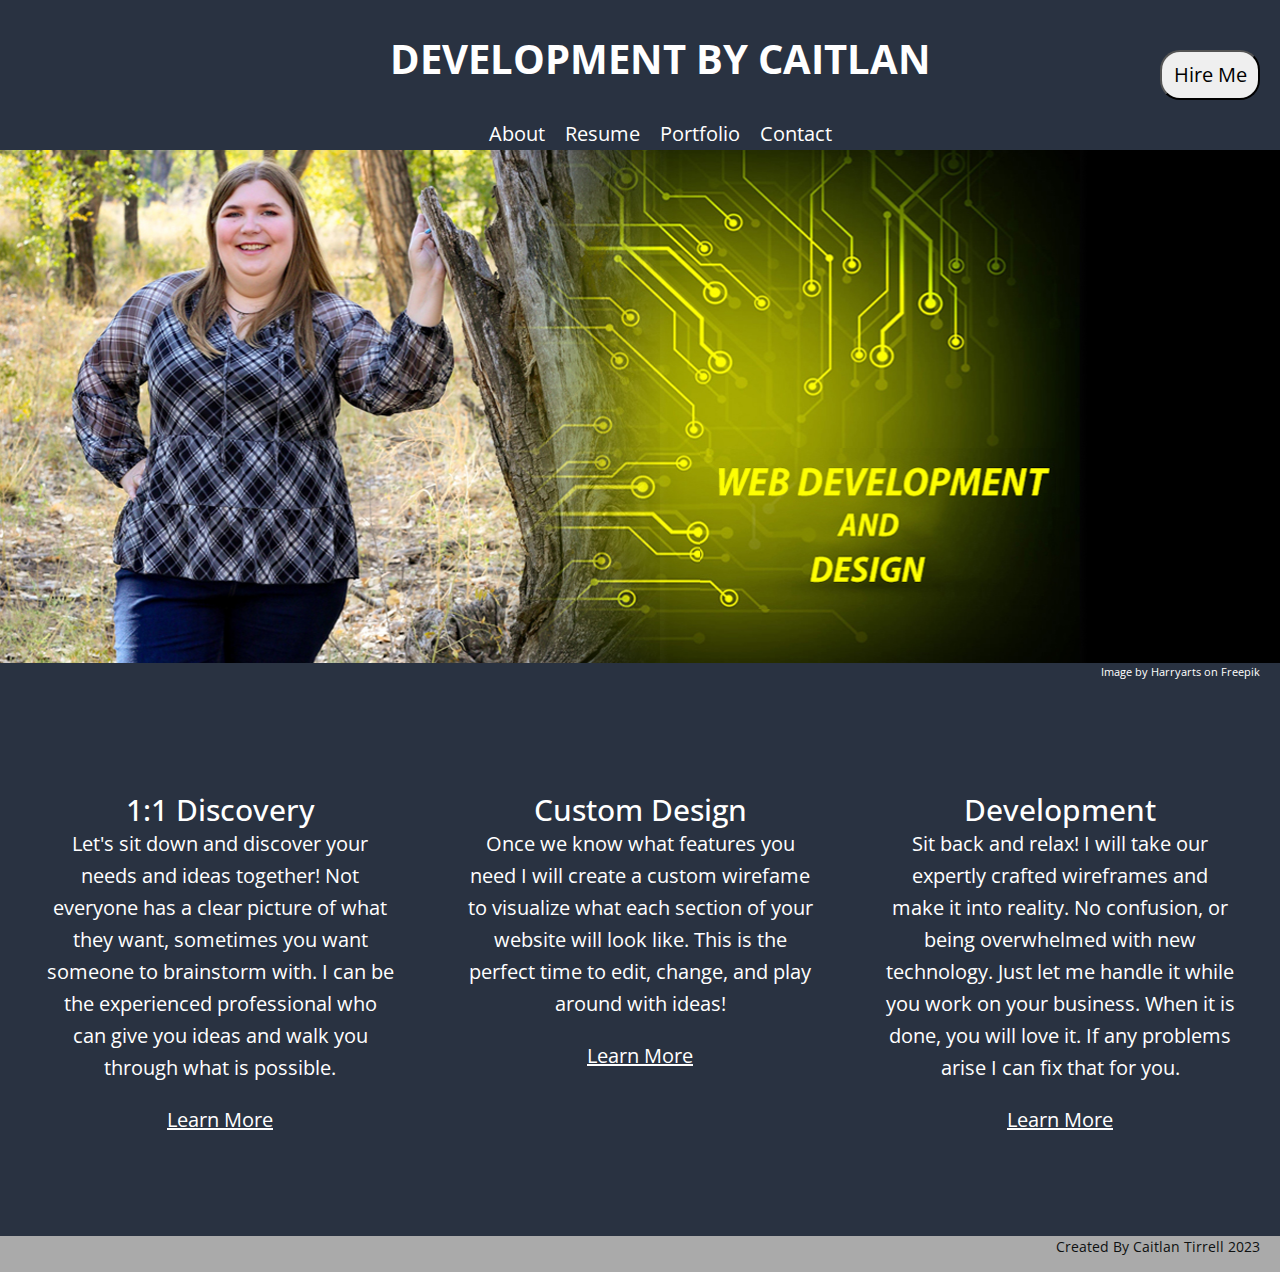
<file: index.html>
<!DOCTYPE html>
<html lang="en">
<head>
    <meta charset="UTF-8">
    <meta name="viewport" content="width=device-width, initial-scale=1.0">
    <link rel="stylesheet" href="./CSS/default.css">
    <link rel="stylesheet" href="./CSS/styles.css">
    <link rel="stylesheet" href="https://cdnjs.cloudflare.com/ajax/libs/font-awesome/6.4.2/css/all.min.css" integrity="sha512-z3gLpd7yknf1YoNbCzqRKc4qyor8gaKU1qmn+CShxbuBusANI9QpRohGBreCFkKxLhei6S9CQXFEbbKuqLg0DA==" crossorigin="anonymous" referrerpolicy="no-referrer" />
    
    <link rel="preconnect" href="https://fonts.googleapis.com">
    <link rel="preconnect" href="https://fonts.gstatic.com" crossorigin>
    <link href="https://fonts.googleapis.com/css2?family=Open+Sans:ital,wght@0,400;0,500;0,600;0,700;0,800;1,300&family=Roboto:wght@300;400;500;700;900&display=swap" rel="stylesheet">
    
    <title>CTirrell Portfolio</title>
</head>
<body>
    <header>
    <nav>
        <div class="social">
            <div class="social-links"><i class="fa-brands fa-facebook-f"></i></div>
            <div class="social-links"><i class="fa-brands fa-google"></i></div>
            <div class="social-links"><i class="fa-brands fa-twitter"></i></div>
            <div class="social-links"><i class="fa-brands fa-github"></i></div>
        </div>
        <div class="nav_center">
            <div class="title">
                <h1>DEVELOPMENT BY CAITLAN</h1>
            </div>
            <div class="nav-links">
                <a href="#">About</a>
                <a href="resume.html">Resume</a>
                <a href="#">Portfolio</a>
                <a href="#">Contact</a>
            </div>
        </div>
        <div class="hire-btn">
            <button>Hire Me</button>
        </div>
    </nav>
</header>
    <!-- <div class="top">
        <h3>Programming Your Presence</h3>
    </div> -->
    <div class="picture">
        <img src="banner2.jpg" alt="Caitlan's Picture">
        <p><a href="https://www.freepik.com/free-vector/modern-technology-background_955655.htm#query=programming%20background%20yellow%20green&position=2&from_view=search&track=ais&uuid=71e2e5ec-61fd-45be-a3e0-4ff5450390d4">Image by Harryarts</a> on Freepik</p>
    </div>
    <div class="services">
        <div class="ser-box">
            <h2>1:1 Discovery</h2>
            <p>Let's sit down and discover your needs and ideas together!
                Not everyone has a clear picture of what they want, sometimes
                you want someone to brainstorm with. I can be the experienced
                professional who can give you ideas and walk you through what
                is possible. 
            </p>
            <a href="#">Learn More</a>
        </div>
        <div class="ser-box">
            <h2>Custom Design</h2>
            <p>Once we know what features you need I will create a custom wirefame
                to visualize what each section of your website will look like. This
                is the perfect time to edit, change, and play around with ideas! 
            </p>
            <a href="#">Learn More</a>
        </div>
        <div class="ser-box">
            <h2>Development</h2>
            <p>Sit back and relax! I will take our expertly crafted wireframes and make 
                it into reality. No confusion, or being overwhelmed with new technology.
                Just let me handle it while you work on your business. When it is done, 
                you will love it. If any problems arise I can fix that for you. 
            </p>
            <a href="#">Learn More</a>
        </div>
    </div>
    <!-- <hr>
    <div class="portfolio">
        
    </div> -->
    <footer>
        <div>
            <p>Created By Caitlan Tirrell 2023</p>
        </div>
    </footer>
</body>
</html>
</file>
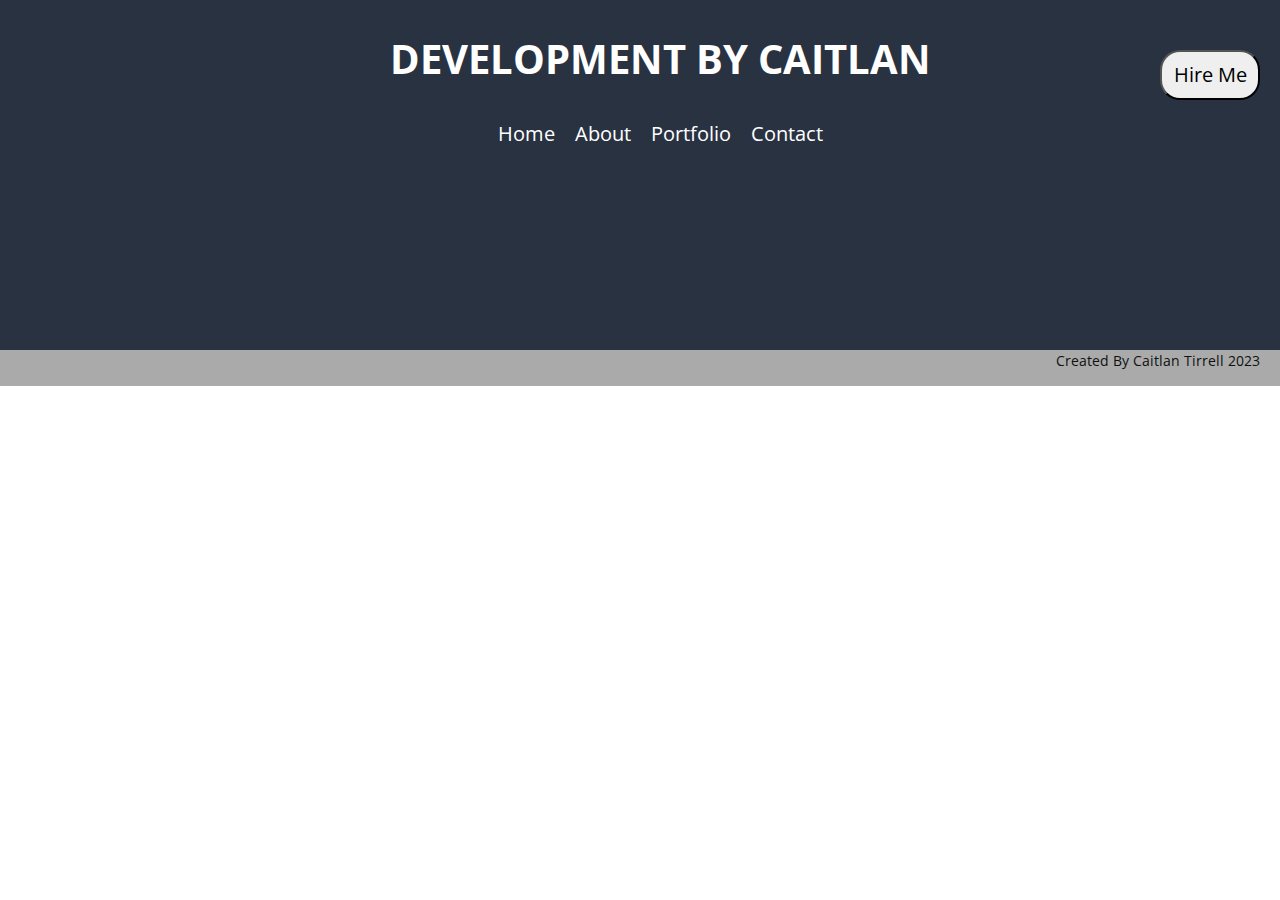
<file: contact.html>
<!DOCTYPE html>
<html lang="en">
<head>
    <meta charset="UTF-8">
    <meta name="viewport" content="width=device-width, initial-scale=1.0">
    <link rel="stylesheet" href="./CSS/default.css">
    <link rel="stylesheet" href="./CSS/styles.css">
    <link rel="stylesheet" href="https://cdnjs.cloudflare.com/ajax/libs/font-awesome/6.4.2/css/all.min.css" integrity="sha512-z3gLpd7yknf1YoNbCzqRKc4qyor8gaKU1qmn+CShxbuBusANI9QpRohGBreCFkKxLhei6S9CQXFEbbKuqLg0DA==" crossorigin="anonymous" referrerpolicy="no-referrer" />
    
    <link rel="preconnect" href="https://fonts.googleapis.com">
    <link rel="preconnect" href="https://fonts.gstatic.com" crossorigin>
    <link href="https://fonts.googleapis.com/css2?family=Open+Sans:ital,wght@0,400;0,500;0,600;0,700;0,800;1,300&family=Roboto:wght@300;400;500;700;900&display=swap" rel="stylesheet">
    
    <title>CTirrell Portfolio</title>
</head>
<body>
    <header>
    <nav>
        <div class="social">
            <div class="social-links"><i class="fa-brands fa-facebook-f"></i></div>
            <div class="social-links"><i class="fa-brands fa-google"></i></div>
            <div class="social-links"><i class="fa-brands fa-twitter"></i></div>
            <div class="social-links"><i class="fa-brands fa-github"></i></div>
        </div>
        <div class="nav_center">
            <div class="title">
                <h1>DEVELOPMENT BY CAITLAN</h1>
            </div>
            <div class="nav-links">
                <a href="index.html">Home</a>
                <a href="#">About</a>
                <a href="#">Portfolio</a>
                <a href="#">Contact</a>
            </div>
        </div>
        <div class="hire-btn">
            <button>Hire Me</button>
        </div>
    </nav>
</header>
    <!-- <div class="top">
        <h3>Programming Your Presence</h3>
    </div> -->
    <div class="picture">
       
    </div>
    <div class="services">
        
    </div>
    <!-- <hr>
    <div class="portfolio">
        
    </div> -->
    <footer>
        <div>
            <p>Created By Caitlan Tirrell 2023</p>
        </div>
    </footer>
</body>
</html>
</file>
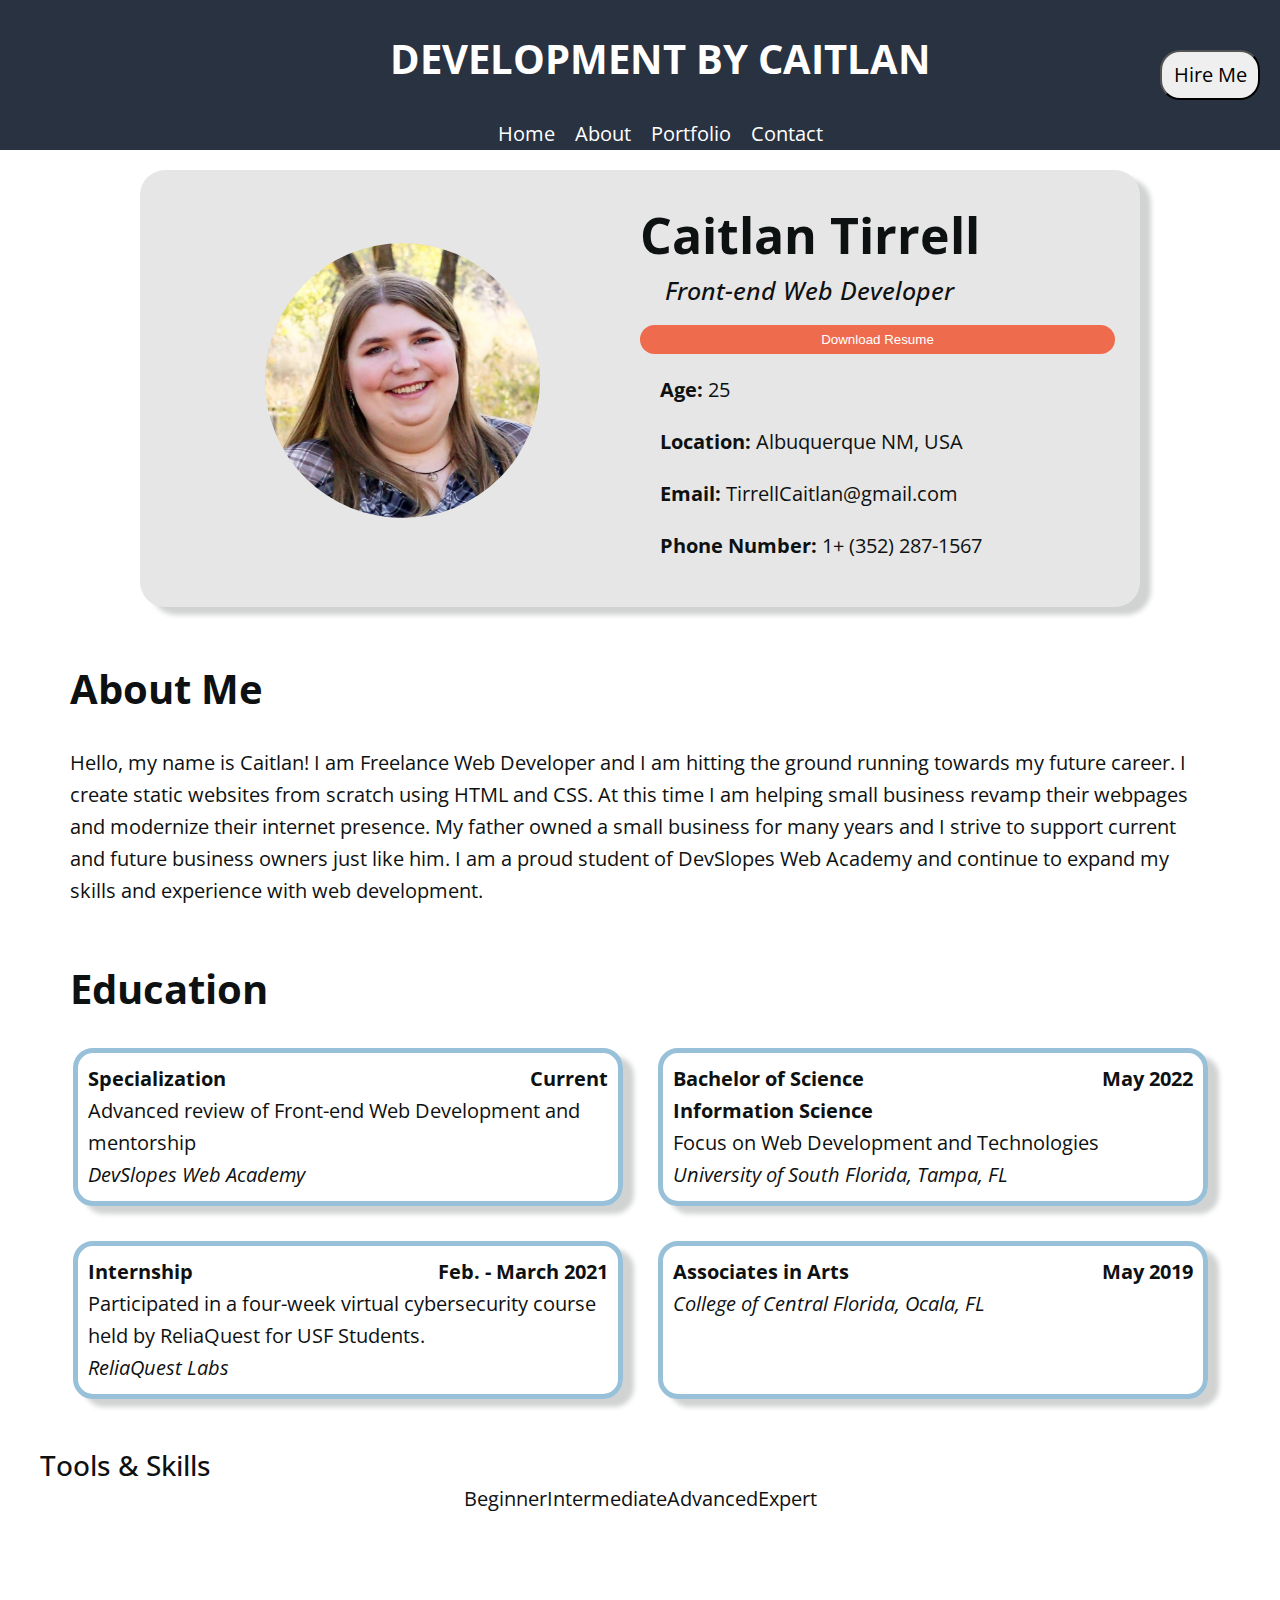
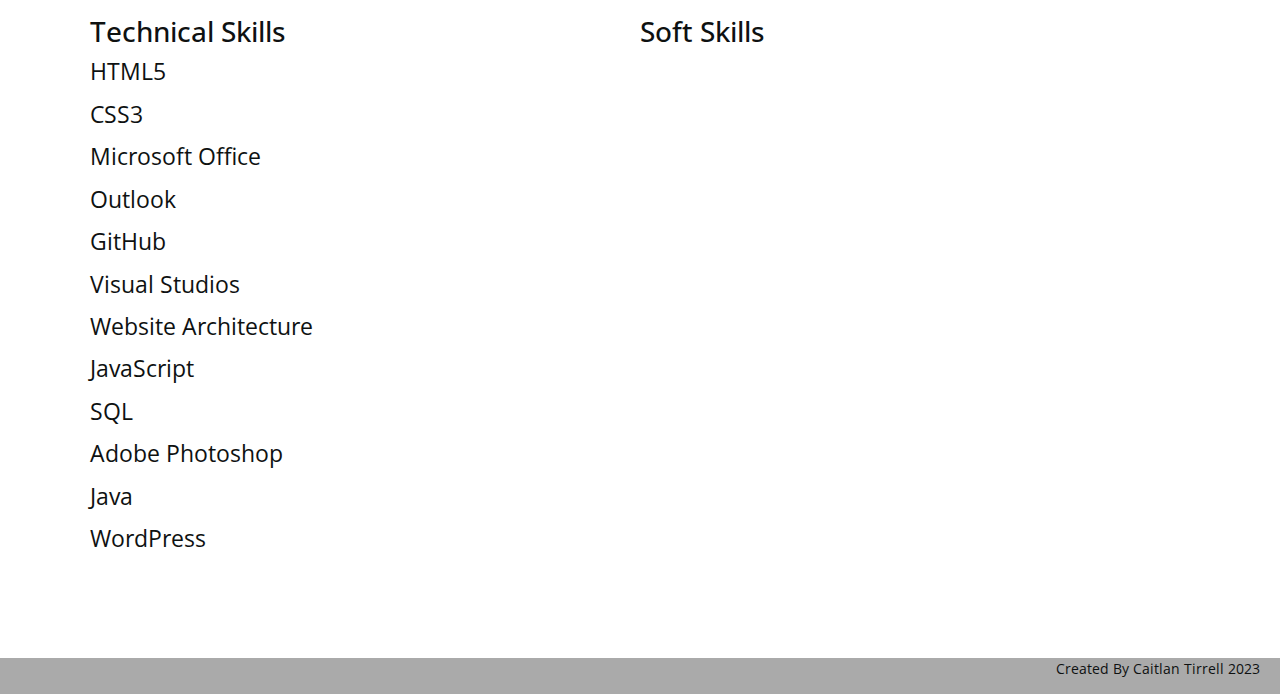
<file: resume.html>
<!DOCTYPE html>
<html lang="en">
<head>
    <meta charset="UTF-8">
    <meta name="viewport" content="width=device-width, initial-scale=1.0">
    <link rel="stylesheet" href="./CSS/default.css">
    <link rel="stylesheet" href="./CSS/styles.css">
    <link rel="stylesheet" href="https://cdnjs.cloudflare.com/ajax/libs/font-awesome/6.4.2/css/all.min.css" integrity="sha512-z3gLpd7yknf1YoNbCzqRKc4qyor8gaKU1qmn+CShxbuBusANI9QpRohGBreCFkKxLhei6S9CQXFEbbKuqLg0DA==" crossorigin="anonymous" referrerpolicy="no-referrer" />
    
    <link rel="preconnect" href="https://fonts.googleapis.com">
    <link rel="preconnect" href="https://fonts.gstatic.com" crossorigin>
    <link href="https://fonts.googleapis.com/css2?family=Open+Sans:ital,wght@0,400;0,500;0,600;0,700;0,800;1,300&family=Roboto:wght@300;400;500;700;900&display=swap" rel="stylesheet">
    
    <title>CTirrell Resume</title>
</head>
<body>
    <header>
        <nav>
            <div class="social">
                <div class="social-links"><i class="fa-brands fa-facebook-f"></i></div>
                <div class="social-links"><i class="fa-brands fa-google"></i></div>
                <div class="social-links"><i class="fa-brands fa-twitter"></i></div>
                <div class="social-links"><i class="fa-brands fa-github"></i></div>
            </div>
            <div class="nav_center">
                <div class="title">
                    <h1>DEVELOPMENT BY CAITLAN</h1>
                </div>
                <div class="nav-links">
                    <a href="index.html">Home</a>
                    <a href="#">About</a>
                    <a href="#">Portfolio</a>
                    <a href="#">Contact</a>
                </div>
            </div>
            <div class="hire-btn">
                <button>Hire Me</button>
            </div>
        </nav>
    </header>
    <div class="container">
        <div class="resume">
            <div class="intro-card">
                <div class="card-left">
                    <img id="headshot" src="headshot.jpg" alt="Headshot of Caitlan">
                    <div class="card-socials">
                        <div class="social-card"><i class="fa-brands fa-facebook-f"></i></div>
                        <div class="social-card"><i class="fa-brands fa-google"></i></div>
                        <div class="social-card"><i class="fa-brands fa-twitter"></i></div>
                        <div class="social-card"><i class="fa-brands fa-github"></i></div>
                    </div>
                </div>
                <div class="card-right">
                    <h1>Caitlan Tirrell</h1>
                    <h2>Front-end Web Developer</h2>
                    <button class="btn download-btn">Download Resume</button>
                    <div class="intro-rbasic">
                        <span class="category"><b>Age: </b>25</span>
                        <span class="category"><b>Location: </b>Albuquerque NM, USA</span>
                        <span class="category"><b>Email: </b>TirrellCaitlan@gmail.com</span>
                        <span class="category"><b>Phone Number: </b>1+ (352) 287-1567</span>
                    </div>
                </div>
            </div>
            <div class="about-me">
                <h1>About Me</h1>
                    <article>
                        <p>Hello, my name is Caitlan! I am Freelance Web Developer and I am hitting 
                            the ground running towards my future career. I create static websites from 
                            scratch using HTML and CSS. At this time I am helping small business revamp 
                            their webpages and modernize their internet presence. My father owned a small 
                            business for many years and I strive to support current and future business 
                            owners just like him. I am a proud student of DevSlopes Web Academy and 
                            continue to expand my skills and experience with web development.</p>
                    </article>
            </div>
            <div class="education">
                <h1>Education</h1>
                <div class="edu-cards">
                    <div class="card devSlopes">
                        <div class="edu-title">
                            <span>Specialization</span>
                            <span>Current</span>
                        </div>
                        <span>Advanced review of Front-end Web Development and mentorship</span>
                        <span><i>DevSlopes Web Academy</i></span>
                    </div>
                    <div class="card bs">
                        <div class="edu-title">
                            <span>Bachelor of Science</span>
                            <span>May 2022</span>
                        </div>
                        <span><b>Information Science</b> </span>
                        <span>Focus on Web Development and Technologies</span>
                        <span><i>University of South Florida, Tampa, FL</i></span>                    
                    </div>
                    <div class="card reliaQuest">
                        <div class="edu-title">
                            <span>Internship</span>
                            <span>Feb. - March 2021</span>
                        </div>
                        <span>Participated in a four-week virtual cybersecurity course held by ReliaQuest for USF Students.</span>
                        <span><i>ReliaQuest Labs</i></span>
                    </div>
                    <div class="card aa">
                        <div class="edu-title">
                            <span>Associates in Arts</span>
                            <span>May 2019</span>
                        </div>
                        <span><i>College of Central Florida, Ocala, FL</i></span>
                    </div>
                </div>
            </div>
            <div class="container">
                <h2>Tools & Skills</h2>
                <div class="legend">
                    <div class="sk_beginner">
                        <span>Beginner</span>
                            <span class="fa fa-star checked"></span>
                            <span class="fa fa-star"></span>
                            <span class="fa fa-star"></span>
                            <span class="fa fa-star"></span>  
                    </div>    
                    <div class="sk_inter">
                        <span>Intermediate</span>
                            <span class="fa fa-star checked"></span>
                            <span class="fa fa-star checked"></span>
                            <span class="fa fa-star"></span>
                            <span class="fa fa-star"></span>  
                    </div>    
                    <div class="sk_adv">
                        <span>Advanced</span>
                            <span class="fa fa-star checked"></span>
                            <span class="fa fa-star checked"></span>
                            <span class="fa fa-star checked"></span>
                            <span class="fa fa-star"></span>  
                    </div>    
                    <div class="sk_expert">
                        <span>Expert</span>
                            <span class="fa fa-star checked"></span>
                            <span class="fa fa-star checked"></span>
                            <span class="fa fa-star checked"></span>
                            <span class="fa fa-star checked"></span>  
                    </div>    
            </div>
           
            <div class="skills-container">
                
                <div class="skills-left">
                    <h2>Technical Skills</h2>
                    <div class="skills">
                        <ul>
                            <li>
                                <h3>HTML5</h3>
                                <span class="fa fa-star checked"></span>
                                <span class="fa fa-star checked"></span>
                                <span class="fa fa-star checked"></span>
                                <span class="fa fa-star"></span>
                                
                            </li>
                            <li>
                                <h3>CSS3</h3>
                                <span class="fa fa-star checked"></span>
                                <span class="fa fa-star checked"></span>
                                <span class="fa fa-star checked"></span>
                                <span class="fa fa-star"></span>
                                
                            </li>
                            <li>
                                <h3>Microsoft Office</h3>
                                <span class="fa fa-star checked"></span>
                                <span class="fa fa-star checked"></span>
                                <span class="fa fa-star checked"></span>
                                <span class="fa fa-star"></span>
                            </li>
                            <li>
                                <h3>Outlook</h3>
                                <span class="fa fa-star checked"></span>
                                <span class="fa fa-star checked"></span>
                                <span class="fa fa-star checked"></span>
                                <span class="fa fa-star"></span>
                            </li>
                            <li>
                                <h3>GitHub</h3>
                                <span class="fa fa-star checked"></span>
                                <span class="fa fa-star checked"></span>
                                <span class="fa fa-star "></span>
                                <span class="fa fa-star"></span>
                                
                            </li>
                            <li>
                                <h3>Visual Studios</h3>
                                <span class="fa fa-star checked"></span>
                                <span class="fa fa-star checked"></span>
                                <span class="fa fa-star "></span>
                                <span class="fa fa-star"></span>
                                
                            </li>
                            <li>
                                <h3>Website Architecture</h3>
                                <span class="fa fa-star checked"></span>
                                <span class="fa fa-star checked"></span>
                                <span class="fa fa-star "></span>
                                <span class="fa fa-star"></span>
                                
                            </li>
                            <li>
                                <h3>JavaScript</h3>
                                <span class="fa fa-star checked"></span>
                                <span class="fa fa-star checked"></span>
                                <span class="fa fa-star"></span>
                                <span class="fa fa-star"></span>
                                
                            </li>
                            <li>
                                <h3>SQL</h3>
                                <span class="fa fa-star checked"></span>
                                <span class="fa fa-star checked"></span>
                                <span class="fa fa-star"></span>
                                <span class="fa fa-star"></span>
                                
                            </li>
                            <li>
                                <h3>Adobe Photoshop</h3>
                                <span class="fa fa-star checked"></span>
                                <span class="fa fa-star checked"></span>
                                <span class="fa fa-star"></span>
                                <span class="fa fa-star"></span>
                                
                            </li>
                            <li>
                                <h3>Java</h3>
                                <span class="fa fa-star checked"></span>
                                <span class="fa fa-star"></span>
                                <span class="fa fa-star"></span>
                                <span class="fa fa-star"></span>
                                
                            </li>
                            <li>
                                <h3>WordPress</h3>
                                <span class="fa fa-star checked"></span>
                                <span class="fa fa-star"></span>
                                <span class="fa fa-star"></span>
                                <span class="fa fa-star"></span>
                                
                            </li>
                        </ul>
                    </div>
                </div>
                <div class="skills-right">
                    <div class="skills">
                        <h2>Soft Skills</h2>
                    </div>
                </div>
            </div>
        </div>
        </div>   
    </div>
    <footer>
        <div>
            <p>Created By Caitlan Tirrell 2023</p>
        </div>
    </footer>
</body>
</html>
</file>
<file: CSS/default.css>
:root{
    /* variables */
    --white: #FFF;
    --black: #000;
    --font-blue: #038cfc;
    --header-blue: #293241;
    --light-blue: #98c1d9;
    --coral: #ee6c4d;
    --baby-blue: #e0fbfc;
    --medium-blue: #3d5a80;
    --bg-grey: #e6e6e6;
    --video-bg: #e9edf2;
    --font-color-base: #666;
    --font-color-dark: #212529;
    --footer: #01082D;
    --green-btn: #39bf8e;

    --size-1: 0.063rem;
    --size-5: 0.313rem;
    --size-8: 0.5rem;
    --size-10: 0.625rem;
    --size-15: 0.9375rem;
    --size-18: 1.125rem;
    --size-20: 1.25rem;
    --size-25: 1.563rem;
    --size-30: 1.875rem;
    --size-40: 2.5rem;
    --size-50: 3.125rem;
    --size-100: 6.25rem;
    --size-150: 9.375rem;
}

html{scroll-behavior: smooth;}

body, footer{
    font-family: 'Open Sans', sans-serif;
    font-weight: 400;
    font-size: var(--size-20);
    max-width: 100%;
    line-height: 1.6;
    letter-spacing: 0;
    color:  #0e1111;
    margin: 0;
    padding: 0;
}

*,
::after,
::before{
    box-sizing: border-box;
}

ul{
    padding: 0;
    margin: 0;
    list-style: none;
}

a{text-decoration: none;}
p{margin-top: 0;}

h2{
    font-size: 1.75rem;
    font-weight: 500;
    line-height: 1.2;
    font-family: 'Open Sans', sans-serif;
}

img{
    width: 100%;
    max-width: 100%;
    vertical-align: middle;
    border-style: none;
}

.container{
    width: 100%;
    max-width: 100%;
    font-family: 'Open Sans', sans-serif;
    padding-left: var(--size-20);
    padding-right: var(--size-20);
    margin-left: auto;
    margin-right: auto;
}
.btn{
    display: inline-block;
    font-weight: 400;
    text-align: center;
    cursor: pointer;
    user-select: none;
    border: 1px solid transparent;
    padding: 0.375rem 0.75rem;
    border-radius: var(--size-20);
    transition: ease-in-out 0.3s;    
}
.card{
   border: 5px solid var(--light-blue);
   padding: 10px;
   border-radius: 20px;
}
footer{
    background-color: 	#aaaaaa;
    text-align: right;
    width: 100%;
    font-size: 14px;
    display: inline-block;
    vertical-align: top;
}
footer p{
    margin-right: 20px;
}
</file>
<file: CSS/styles.css>
.social{
    display: flex;
    justify-content: space-evenly;
    font-family: 'Open Sans', sans-serif;
    gap: var(--size-20);
    padding: 50px;
    
}
.social-links{
    display: flex;
    padding-bottom: 0px;
    gap: var(--size-20);
}

nav{
    display: flex;
    justify-content: space-between;
    background-color: var(--header-blue);
    color: var(--white);
}
.nav_center{
    display: flex;
    max-width: 550px;
    flex-direction: column;
}
.nav-links{
    display: flex;
    gap: 20px;
    align-items: center;
    justify-content: center;
}
.nav-links a{
    color: var(--white);
}
.hire-btn{
    display: flex;
    align-items: center;
    justify-content: center;
    margin-right: 20px;
    border: none;
}
.hire-btn button{
    font-size: 20px;
    height: 50px;
    width: 100px;
    font-family: 'Open Sans', sans-serif;
    border-radius: 20px;
}
.picture{
    display: flex;
    flex-direction: column;
    width: 100%;
    background-color: var(--header-blue);
}
.picture p{
    font-size: 11px;
    margin-right: 20px;
    text-align: right;
    color: white;
}
.picture a{
    color: white;
}

/* .top{
    display: flex;
    justify-content: center;
    background-color: var(--header-blue);
    color: var(--white);
    margin: 0;
} */
.services{
    display: flex;
    padding: 100px 20px;
    justify-content: space-evenly;
    color: white;
    background-color: var(--header-blue);
    gap: 45px;
}
.ser-box{
    display: flex;
    max-width: 350px;
    flex-direction: column;
    text-align: center;
    font-size: 20px;
}
.ser-box h2{
    font-size: 30px;
}
.ser-box a{
    color: white;
    text-decoration: underline;
}
/* Resume Page */
.intro-card{
    display: flex;
    flex: 1;
    max-width: 1000px;
    margin: 20px auto;
    background-color: #e6e6e6;
    padding: 25px;
    border-radius: 25px;
    box-shadow: 11px 8px 5px 0px #D1D3D3;   
}

#headshot{
    max-width: 275px;
    max-height: 275px;
    border-radius: 50%;
    margin: 5px;
}
.card-left{
    flex: 0.5;
    display: flex;
    gap: 15px;
    flex-direction: column;
    justify-content: center;
    align-items: center;
}
.card-socials{
    display: flex;
    gap: 15px;
}
.card-right{
    flex: 0.5;
    display: flex;
    flex-direction: column;
}
.card-right h1, h2{
    margin: 0;
}
.card-right h1{
    font-size: 50px;
}
.card-right h2{
    font-size: 25px;
    font-style: italic;
    text-indent: 25px;
    margin-bottom: 20px;
}
.download-btn{
    background-color: var(--coral);
    color: white;
}
.intro-rbasic{
    display: flex;
    flex-direction: column;
    margin: 20px;
    gap: 20px;
}

/* about me */
.about-me{
    margin: 50px;
}
/* education */
.education {
    margin: 50px;
}
.edu-cards{
    display: flex;
    flex-wrap: wrap; 
    justify-content: center;
    gap: 35px;
}
.edu-title{
    font-weight: bold;
    display: flex;
    justify-content: space-between;
}
.bs, .aa, .reliaQuest, .devSlopes{
     display: flex;
     flex-direction: column;
    width: 550px;
     box-shadow: 11px 8px 5px 0px #D1D3D3; 
}
/* skills */
.skills-container{
    display: flex;
    flex-direction: column;
    margin: 100px 50px;
}
.legend{
    display: flex;
    justify-content: center;
    flex-wrap: wrap;
}
.legend .fa, .skills .fa{
    color: white;
}
.legend .checked, .skills li .checked{
    color: var(--coral);
}

.skills-container{
    display: grid;
    grid-template-columns: 1fr 1fr;
    justify-content: space-evenly;

}
.skills-left, .skills-right{
    display: flex;
    flex-direction: column;
    flex: 0.5;
}
.skills{
    display: grid;


}
.skills li h3{
    margin: 0;
    padding: 0;
    padding-top: 5px;
    font-weight: 400;
}
</file>
